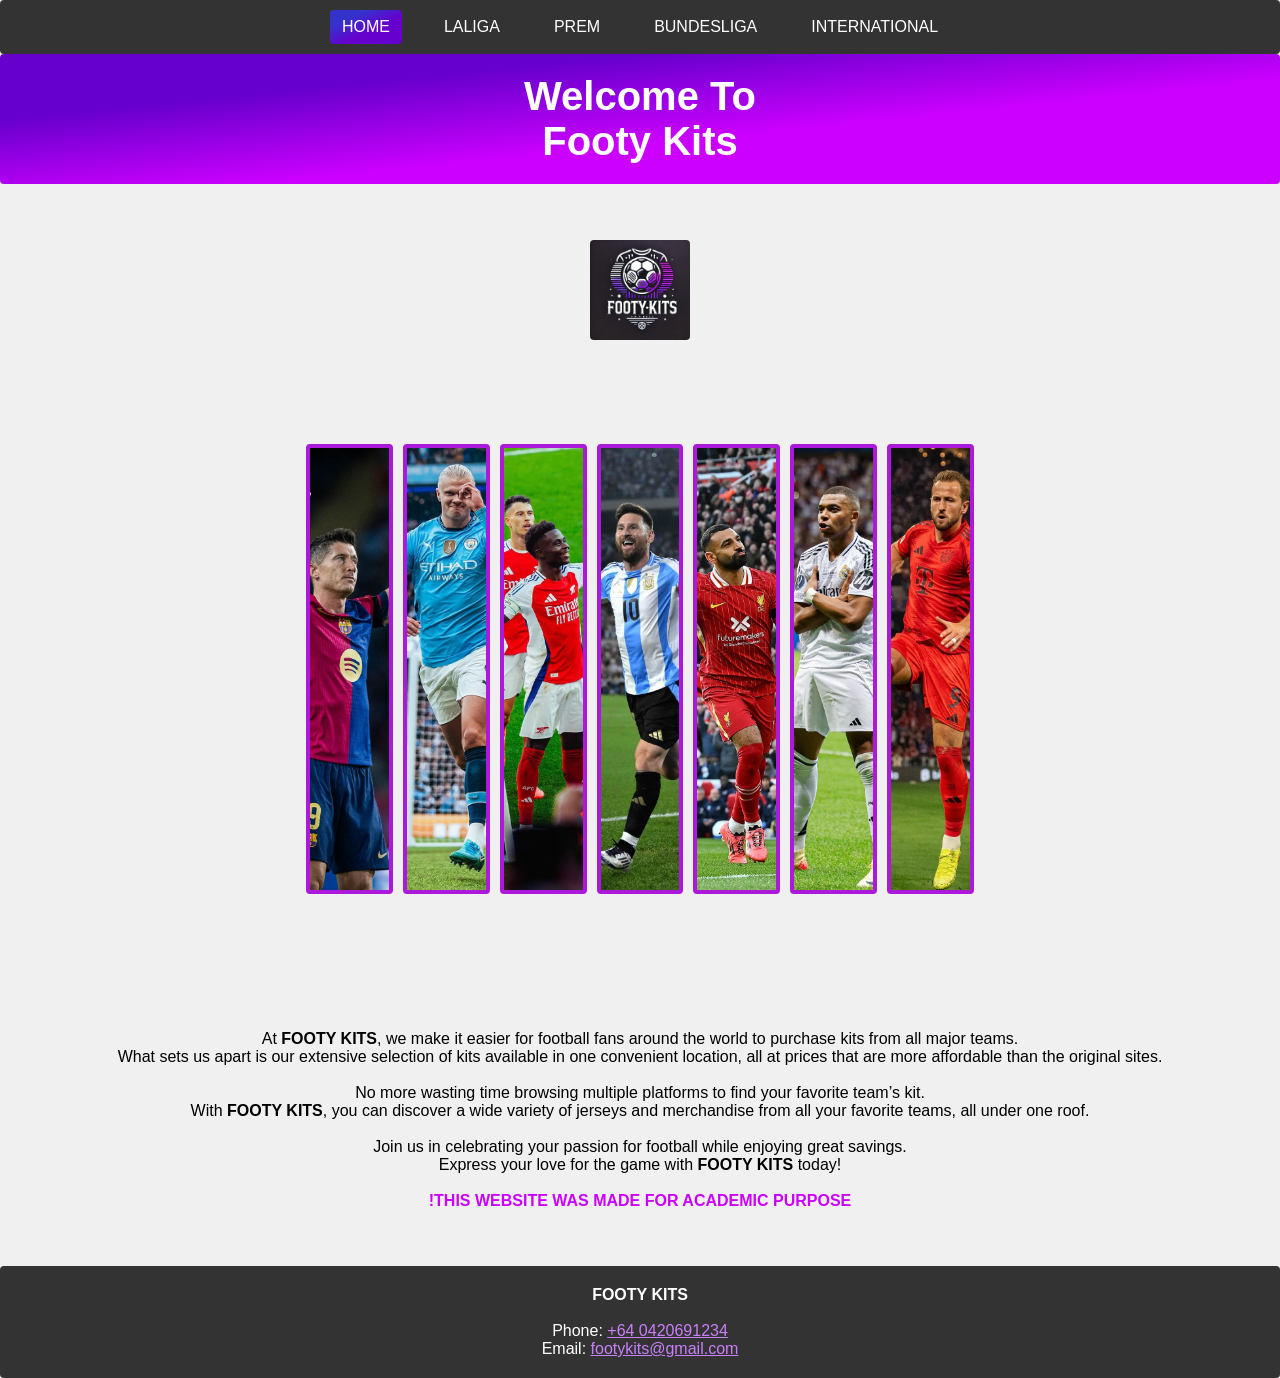
<file: FOTTY KITS/Index.html>
<!DOCTYPE html>
<html lang="en">
<head>
    <meta charset="UTF-8">
    <meta name="viewport" content="width=device-width, initial-scale=1.0">
    <title>Home Page</title>
    <link rel="stylesheet" href="styles.css">
    


</head>
<body>

    <nav>
       
        <!-- Horizontal navbar -->
        <div class="horizontal-nav">
            <ul>
                <li><a class="active" href="index.html">HOME</a></li>
                <li><a href="LaLiga.html">LALIGA</a></li>
                <li><a href="Prem.html">PREM</a></li>
                <li><a href="Bundesliga.html">BUNDESLIGA</a></li>
                <li><a href="International.html">INTERNATIONAL</a></li>
            </ul>
            
        </div>

        <!-- hamburger icon -->
        <div class="sandwich-icon-area" onclick="openNav()">
            &#9776;
        </div>
    </nav>

    <!--dropdown menu-->
    <div id="myNav" class="overlay">
        <span class="close-icon" onclick="closeNav()">&times;</span>
        <div class="overlay-content">
            <a href="index.html">HOME</a>
            <a href="LaLiga.html">LALIGA</a>
            <a href="Prem.html">PREM</a>
            <a href="Bundesliga.html">BUNDESLIGA</a>
            <a href="International.html">INTERNATIONAL</a>
        </div>
    </div>

    <script>
        // open the overlay menu
        function openNav() {
            document.getElementById("myNav").style.width = "80%";
        }

        // close the overlay menu
        function closeNav() {
            document.getElementById("myNav").style.width = "0%";
        }
    </script>

    <!-- Header area -->
    <header>
        <h1>Welcome To<br> Footy Kits</h1>
    </header>
    <br>
    <br>

    <!--logo-->
    <main id="mainArea">
        <div class="logo">
            <a href="index.html">
                <img src="Images/footykits logo.webp" alt="FOOTY KITS Logo" style="max-width: 100px; height: auto;">
            </a>
            
        </div>
        
        <div class="container">
            <img src="Images/5.jpg">
            <img src="Images/9.jpg">
            <img src="Images/2.jpg">
            <img src="Images/4.jpg">
            <img src="Images/3.jpg">
            <img src="Images/7.jpg">
            <img src="Images/6.jpg">
            


        </div>



        <div id="slideshow">
            <h4 id="slide-title">Argentina</h4>
            <img id="slide-image" src="MEDIA/ARG1.jpg" alt="KITS">
        </div>

        <script>
            
            let topMovies = [
                {id: 0, title: "Argentina", year: 2024, img_url: "Images/4.jpg"}, 
                {id: 1, title: "FC Barcelona", year: 2024, img_url: "Images/5.jpg"}, 
                {id: 2, title: "Arsenal F.C.", year: 2024, img_url: "Images/2.jpg"}, 
                {id: 3, title: "Liverpool F.C.", year: 2024, img_url: "Images/3.jpg"}
                
            ];

            //  slideshow  
            let slideshowIndex = 0;
            function autoSlideshow() {
                slideshowIndex = (slideshowIndex + 1) % topMovies.length;
                document.getElementById('slide-title').innerHTML = topMovies[slideshowIndex].title;
                document.getElementById('slide-image').src = topMovies[slideshowIndex].img_url;
                setTimeout(autoSlideshow, 2000);
            }
            autoSlideshow();
        </script>
        <br>
        
        <br>
        <p>At <strong>FOOTY KITS</strong>, we make it easier for football fans around the world to purchase kits from all major teams. <br> What sets us apart is our extensive selection of kits available in one convenient location, all at prices that are more affordable than the original sites.</p>
        <br>
        <p>No more wasting time browsing multiple platforms to find your favorite team’s kit. <br>With <strong>FOOTY KITS</strong>, you can discover a wide variety of jerseys and merchandise from all your favorite teams, all under one roof.</p>
        <br>
        <p>Join us in celebrating your passion for football while enjoying great savings.<br>Express your love for the game with <strong>FOOTY KITS</strong> today!</p>
        <br>
        <p style="color: #cc00ff;"><strong>!THIS WEBSITE WAS MADE FOR ACADEMIC PURPOSE</strong></p>

    </main>
    <br>
    <br>

    <!-- Footer area -->
    <footer>
        <p><strong>FOOTY KITS</strong></p>
    <br>
        <p>Phone: <a href="tel:+64 2209304">+64 0420691234</a></p> 
        <p>Email: <a href="mailto:footykits@gmail.com">footykits@gmail.com</a></p> 
        
    </footer>

</body>
</html>

<script>
    
    function openNav() {
        document.getElementById("myNav").style.width = "80%"; 
    }

    // close the overlay menu
    function closeNav() {
        document.getElementById("myNav").style.width = "0%";
    }
</script>
</file>
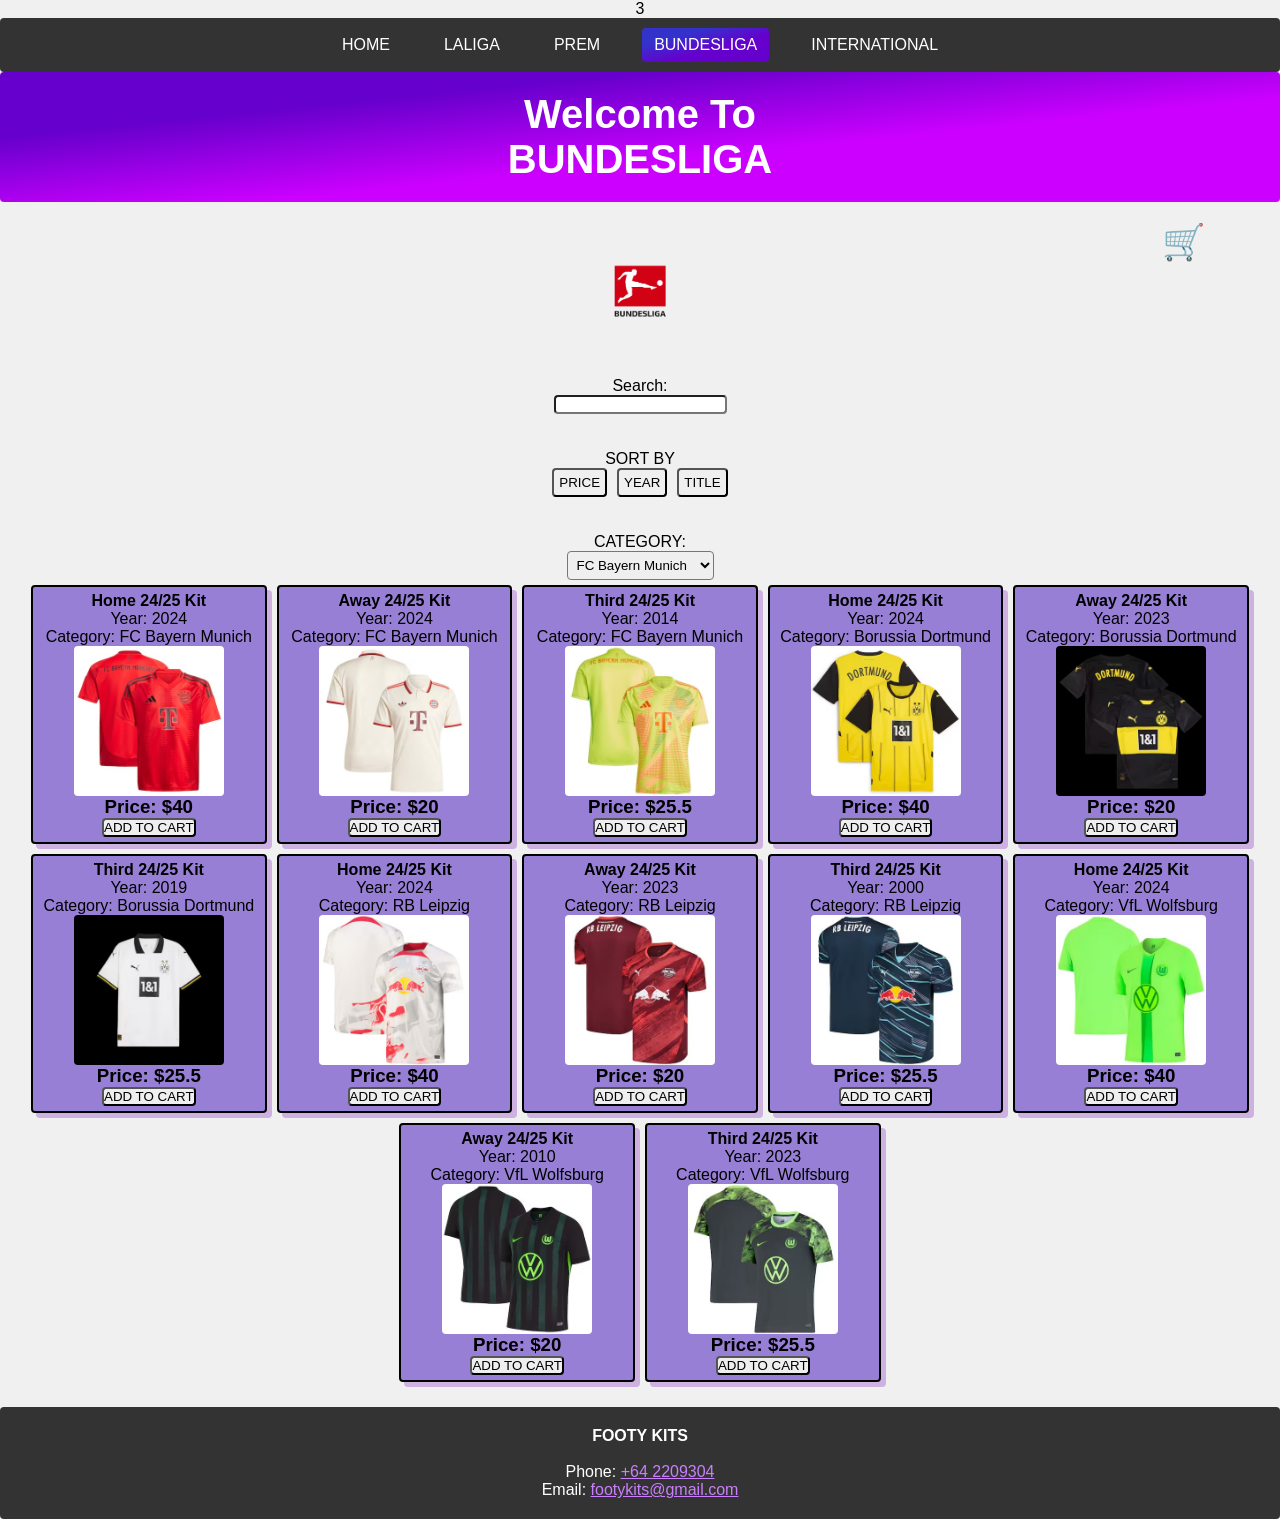
<file: FOTTY KITS/Bundesliga.html>
<!DOCTYPE html>
<html lang="en">
<head>
    <meta charset="UTF-8">
    <meta name="viewport" content="width=device-width, initial-scale=1.0">
    <title>BUNDESLIGA</title>
    <link rel="stylesheet" href="styles.css">
</head>
<body>

  3 
    <nav>
        <!-- Horizontal navbar -->
        <div class="horizontal-nav">
            <ul>
                <li><a href="index.html">HOME</a></li>
                <li><a href="LaLiga.html">LALIGA</a></li>
                <li><a href="Prem.html">PREM</a></li>
                <li><a class="active" href="Bundesliga.html">BUNDESLIGA</a></li>
                <li><a href="International.html">INTERNATIONAL</a></li>
            </ul>
        </div>

        <!-- Hamburger icon -->
        <div class="sandwich-icon-area" onclick="openNav()">&#9776;</div>
    </nav>

     
    <div id="myNav" class="overlay">
        <span class="close-icon" onclick="closeNav()">&times;</span>
        <div class="overlay-content">
            <a href="index.html">HOME</a>
            <a href="LaLiga.html">LALIGA</a>
            <a href="Prem.html">PREM</a>
            <a href="Bundesliga.html">BUNDESLIGA</a>
            <a href="International.html">INTERNATIONAL</a>
        </div>
    </div>

    <script>
         
        function openNav() {
            document.getElementById("myNav").style.width = "80%";
        }

        
        function closeNav() {
            document.getElementById("myNav").style.width = "0%";
        }
    </script>

    <!-- Header area -->
    <header>
        <h1>Welcome To<br>BUNDESLIGA</h1>
    </header>

    <!-- Main area -->
    <main id="mainArea">
        
        <h2><span onclick="toggleCart()" style='font-size: 35px;margin-left: 85vw;'>&#128722;</span></h2>        
        <div id="shopping-cart">
            <p style="font-weight: bold;">TOTAL: $<span id="totalPrice">0.0</span></p>
            <table id="itemTable">                
                <tr>
                    <th style="width:50%">Item</th>
                    <th style="width:10%">Quantity</th>
                    <th style="width:20%">Price</th>
                    <th style="width:30%">Action</th>
                  </tr>
            </table>
        </div>

        <div class="logo">
            <a href="Bundesliga.html">
                <img src="Images/German-Bundesliga-logo.png" alt="PREMIER LEAGUE Logo" style="max-width: 100px; height: auto;">
            </a>
        </div>
        <br><br>

       
        <br>
        <label>Search:</label>
        <input type="text" id="searchInput" onchange="displayFilteredItems()">   
        <br><br>

        <label>SORT BY</label>
        <div style="display: flex; gap: 10px; align-items: center;">
            <button style="padding: 5px;" onclick="sortByPrice()">PRICE</button>
            <button style="padding: 5px;" onclick="sortByYear()">YEAR</button>
            <button style="padding: 5px;" onclick="sortByTitle()">TITLE</button>
        </div>
        <br><br>
        
        <label>CATEGORY: </label> 
        <select style="padding: 5px;" id="categoryID" onchange="sortByCategory()"></select>
      
        <div id="itemList"></div>

        <script src="Bundesliga.js"></script>    
        <script>
            // Function to display all items
            function displayAllItems(itemList) {
                let allItems = "";
                for (let i = 0; i < itemList.length; i++) {
                    let item = '<div class="item-card">'                                
                                +    '<h4 style="white-space: nowrap; overflow: hidden; text-overflow: clip;" >' + itemList[i].title + '</h4>'
                                +    '<p>Year: ' + itemList[i].year + '</p>'
                                +    '<p>Category: ' + categories.find(category => category.id == itemList[i].category).category + '</p>'
                                +    '<img src=' + itemList[i].image_url + ' height="150" onclick="showItem(' + itemList[i].id.toString() + ')">'
                                +    '<h3 style=>Price: $' + itemList[i].price + '</h3>'
                                +    '<button onclick="addToCart(' + itemList[i].id + ')"> ADD TO CART </button>'
                                + '</div>' ;
                    allItems += item;
                }
                return allItems;
            }

            // display items on page load
            document.getElementById("itemList").innerHTML = displayAllItems(items);

            // show specific item
            function showItem(i) {
                localStorage.setItem('danielItemID', i);
                window.open("LaLigaItempage.html");
            }

            // filter items by search keyword
            function displayFilteredItems() {
                let keyword = document.getElementById("searchInput").value.toLowerCase();
                let filteredItems = items.filter(item => item.title.toLowerCase().includes(keyword));
                document.getElementById("itemList").innerHTML = displayAllItems(filteredItems);
            }

            // sorting functions
            function sortByPrice() {
                let sortedItems = items.sort((item1, item2) => (item1.price < item2.price) ? 1 : -1);
                document.getElementById("itemList").innerHTML = displayAllItems(sortedItems);
            }

            function sortByYear() {
                let sortedItems = items.sort((item1, item2) => (item1.year < item2.year) ? 1 : -1);
                document.getElementById("itemList").innerHTML = displayAllItems(sortedItems);
            }

            function sortByTitle() {
                let sortedItems = items.sort((item1, item2) => (item1.title > item2.title) ? 1 : -1);
                document.getElementById("itemList").innerHTML = displayAllItems(sortedItems);
            }

            // load categories into dropdown
            function loadCategories(categoryArray, selectMenu) {
                selectMenu.innerHTML = "";
                for (let i = 0; i < categoryArray.length; i++) {
                    let newOption = document.createElement("option");
                    newOption.text = categoryArray[i].category;
                    newOption.value = categoryArray[i].id.toString();
                    selectMenu.appendChild(newOption);
                }
                document.getElementById("categoryID").selectedIndex = "0";
            }
            loadCategories(categories, document.getElementById("categoryID"));

            // filter items by category
            function sortByCategory() {
                let selectedCategoryID = document.getElementById("categoryID").value;
                let filteredItems = items.filter(item => item.category == selectedCategoryID);
                document.getElementById("itemList").innerHTML = displayAllItems(filteredItems);
            }
        </script>

        <script>
           
            let cartStatus = 'close';
            function toggleCart() {
                if (cartStatus == 'close') {
                    
                    document.getElementById("shopping-cart").style.display = 'block';
                    cartStatus = 'open';
                } else {
                    
                    document.getElementById("shopping-cart").style.display = 'none';
                    cartStatus = 'close';                   
                }
            }

          
            //DISPLAY ALL ITEMS IN THE CART            
            let itemInCart = [];
            let totalPrice = 0.0;
            
            function displayCart() {
                 
                //update the item table              
                let itemTable = document.getElementById("itemTable");
                //delete all rows except the th
                for(var i = 1; i<itemTable.rows.length;){
                    itemTable.deleteRow(i);
                }
                //update the item table
                let totalPrice = 0;
                for (let index = 0; index < itemInCart.length; index++) {
                    
                    let row = itemTable.insertRow(-1);               
                    
                    row.insertCell(0).innerText = items.find(item => item.id == itemInCart[index].id).title;
                    row.insertCell(1).innerHTML = itemInCart[index].quantity;
                    row.insertCell(2).innerHTML = itemInCart[index].quantity * items.find(item => item.id == itemInCart[index].id).price;
                    row.insertCell(3).innerHTML = '<button onclick="removeItem(' + itemInCart[index].id + ')">REMOVE</button>'; 

                    //update totalPrice 
                    totalPrice += itemInCart[index].quantity * items.find(item => item.id == itemInCart[index].id).price;
                }
                  
                //update totalPrice
                document.getElementById("totalPrice").innerHTML = totalPrice;
            }

            
            //ADD ITEM TO CART
            function addToCart(id) {              
                //update the itemInCart
                //check if id is existing in the 'itemInCart'. If yes, just increase the quantity; otherwise add a new row at the end.
                let alreadyExist = false;
                for (let index = 0; index < itemInCart.length; index++) {
                    if (itemInCart[index].id == id) {
                        itemInCart[index].quantity = itemInCart[index].quantity + 1;
                        alreadyExist = true;
                    }
                }
                if (!alreadyExist) {
                    itemInCart.push({id: id, quantity: 1});
                }
                //display updated itemInCart
                displayCart()             
            }

            
            //removeItem function 
            function removeItem(itemID) {                 
                //remove item from the itemInCart
                itemInCart = itemInCart.reduce((updatedItems, item) => {
                    if (item.id !== itemID) {
                        updatedItems.push(item);
                    }
                    return updatedItems;
                }, []);
                //display updated itemInCart
                displayCart()  
            }
        </script>
    </main>

    <!-- Footer area -->
    <footer>
        <p><strong>FOOTY KITS</strong></p>
    <br>
        <p>Phone: <a href="tel:+64 2209304">+64 2209304</a></p>
        <p>Email: <a href="mailto:footykits@gmail.com">footykits@gmail.com</a></p>

    </footer>

</body>
</html>
</file>
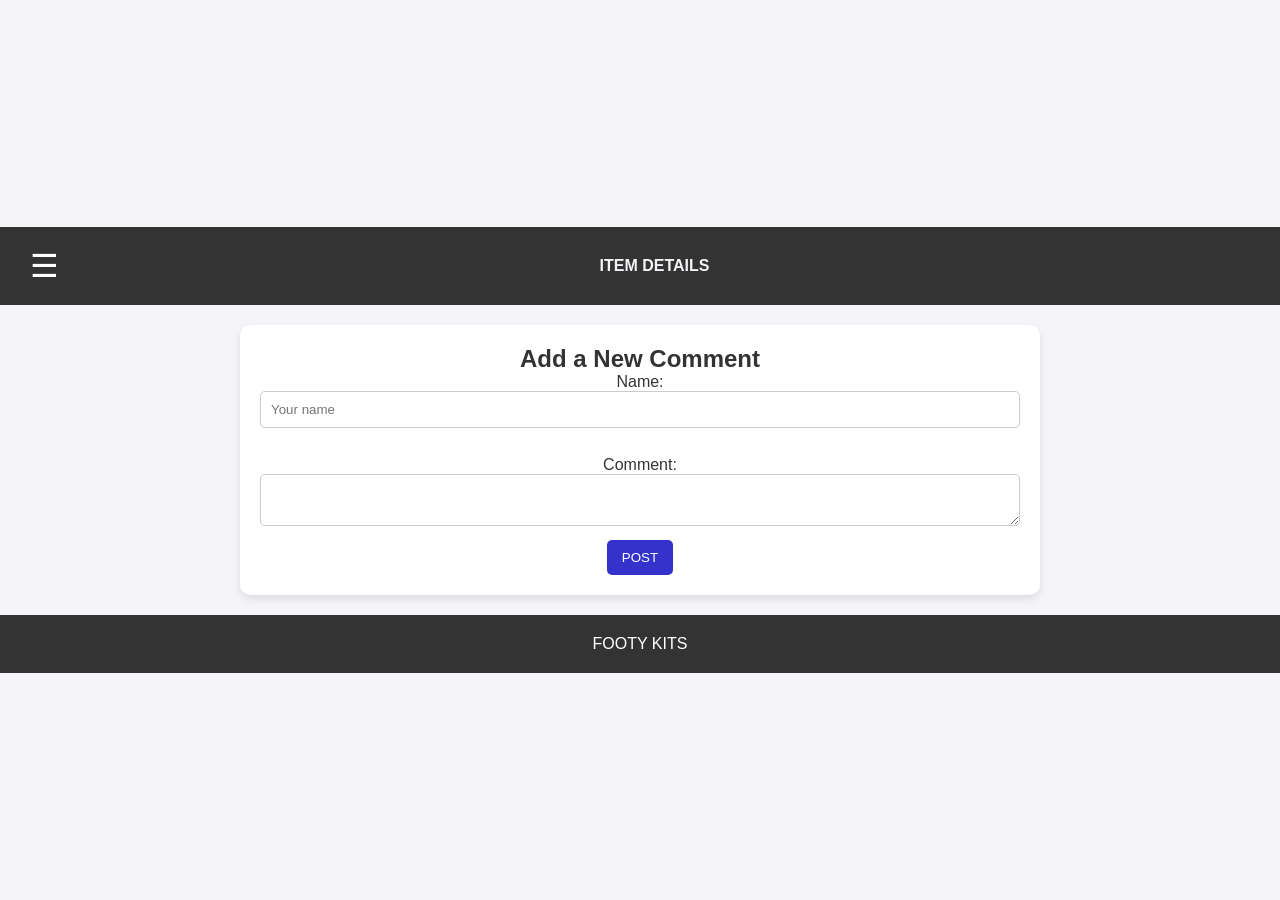
<file: FOTTY KITS/BundesligaItempage.html>
<!DOCTYPE html>
<html lang="en">
<head>
    <meta charset="UTF-8">
    <meta name="viewport" content="width=device-width, initial-scale=1.0">
    <link rel="stylesheet" type="text/css" href="itempage.css">
    <title>Item Page</title>
</head>

<body>
    <!--Navigation bar--> 
    <nav>
        <div class="sandwich-icon-area" onclick="openNav()">
            &#9776;
        </div>
    
        <h7><strong>ITEM DETAILS</strong> </h7>
    </nav>

    <!--Curtain dropdown menu-->
    <div id="myNav" class="overlay">
        <span class="close-icon" onclick="closeNav()">&times;</span>
         <div class="overlay-content">
            <a href="index.html">HOME</a>
            <a href="LaLiga.html">LALIGA</a>
            <a href="Prem.html">PREM</a>
            <a href="Bundesliga.html">BUNDESLIGA</a>
            <a href="International.html">INTERNATIONAL</a>
        </div>
    </div>
    
    <!-- JavaScript -->
    <script>
        // Open the overlay menu with 80% width
        function openNav() {
            document.getElementById("myNav").style.width = "80%"; // Set the width to 80%
        }
    
        // Close the overlay menu
        function closeNav() {
            document.getElementById("myNav").style.width = "0%";
        }
    </script>
    <main>
        <!-- Item Detail Section -->
        <section class="item-detail-section">
            
            <div id="itemDetail" class="one-item-card"></div>
        </section>
    
        <script src="Bundesliga.js"></script>
        
        <script>
            //Display the details of selected item
            let itemID = localStorage.getItem('danielItemID');

            function getAllComments(allComments){
                let getComments = '';
                for(let i = 0; i < allComments.length; i++){
                    getComments += '<p>' + allComments[i].user + ': ' +  allComments[i].comment + '</p>';
                }
                return '<div id="commentID" class="comments-section">' + getComments + '</div>';
            }

            document.getElementById("itemDetail").innerHTML = 
                '<div class="item-card">' +
                    '<h4>' + items.find(item => item.id == itemID).title + '</h4>' +
                    '<p>Year: ' + items.find(item => item.id == itemID).year + '</p>' +
                    '<img src=' +  items.find(item => item.id == itemID).image_url + ' alt="Item Image" class="item-image">' +
                    '<h3 class="item-price">Price: $' + items.find(item => item.id == itemID).price + '</h3>' +
                    '<p class="item-description">Description: ' + items.find(item => item.id == itemID).description + '</p>' +
                    '<div class="item-rating">' +
                        '<h4>RATING:</h4>' +
                        '<button id="likeBtn" class="rating-btn">&#128077;</button>' +
                        '<p id="likeNumber">' + votes.find(item => item.id == itemID).like + '</p>' +
                        '<button id="dislikeBtn" class="rating-btn">&#128078;</button>' +
                        '<p id="dislikeNumber">' + votes.find(item => item.id == itemID).dislike + '</p>' +
                    '</div>' +
                    '<h4>COMMENTS:</h4>' + getAllComments(comments.find(item => item.id == itemID).comments) +
                '</div>';
        </script>

        <!-- Add New Comment Section -->
        <section class="comment-section">
            <h2>Add a New Comment</h2>     
            <label>Name:</label>
            <input type="text" id="comment_name" placeholder="Your name" class="comment-input">
            <br>
            <br>
            <label>Comment:</label><br>
            <textarea id="comment_text" class="comment-textarea"></textarea>
            <br>
            <button onclick="addComment()" class="post-comment-btn">POST</button>                      
        </section>
        
        <script>
            // Add a new comment
            function addComment() { 
                let enteredCommentName = document.getElementById("comment_name").value;
                let enteredCommentText = document.getElementById("comment_text").value;

                if (enteredCommentName.trim() === "" || enteredCommentText.trim() === "") {
                    alert("Please enter both your name and comment!");
                } else {
                    let newComment = document.createElement("p");
                    newComment.textContent = enteredCommentName + ': ' +  enteredCommentText;
                    document.getElementById("commentID").appendChild(newComment);
                    alert("Thank you for your comment!");
                    document.getElementById("comment_name").value = "";
                    document.getElementById("comment_text").value = "";
                }
            }

            // Voting Logic
            let currentVotes = { like: votes.find(item => item.id == itemID).like, dislike: votes.find(item => item.id == itemID).dislike };
            let voteStatus = { like: false, dislike: false };

            document.getElementById("likeBtn").addEventListener("click", function() {
                if (!voteStatus.like) {
                    document.getElementById("likeNumber").innerHTML = currentVotes.like + 1;
                    document.getElementById("likeBtn").style.backgroundColor = "green";
                    voteStatus.like = true;

                    if (voteStatus.dislike) {
                        document.getElementById("dislikeNumber").innerHTML = currentVotes.dislike;
                        voteStatus.dislike = false;
                        document.getElementById("dislikeBtn").style.backgroundColor = "white";
                    }
                } else {
                    document.getElementById("likeNumber").innerHTML = currentVotes.like;
                    document.getElementById("likeBtn").style.backgroundColor = "white";
                    voteStatus.like = false;
                }
            });

            document.getElementById("dislikeBtn").addEventListener("click", function() {
                if (!voteStatus.dislike) {
                    document.getElementById("dislikeNumber").innerHTML = currentVotes.dislike + 1;
                    document.getElementById("dislikeBtn").style.backgroundColor = "red";
                    voteStatus.dislike = true;

                    if (voteStatus.like) {
                        document.getElementById("likeNumber").innerHTML = currentVotes.like;
                        voteStatus.like = false;
                        document.getElementById("likeBtn").style.backgroundColor = "white";
                    }
                } else {
                    document.getElementById("dislikeNumber").innerHTML = currentVotes.dislike;
                    document.getElementById("dislikeBtn").style.backgroundColor = "white";
                    voteStatus.dislike = false;
                }
            });
        </script>
    </main>
    
    <script>
        // Open the overlay menu with 80% width
        function openNav() {
            document.getElementById("myNav").style.width = "80%"; // Set the width to 80%
        }
    
        // Close the overlay menu
        function closeNav() {
            document.getElementById("myNav").style.width = "0%";
        }
    </script>
    

    <!--Footer-->
    <footer> 
        <p>FOOTY KITS </p> 
    </footer>
</body>
</html>
</file>
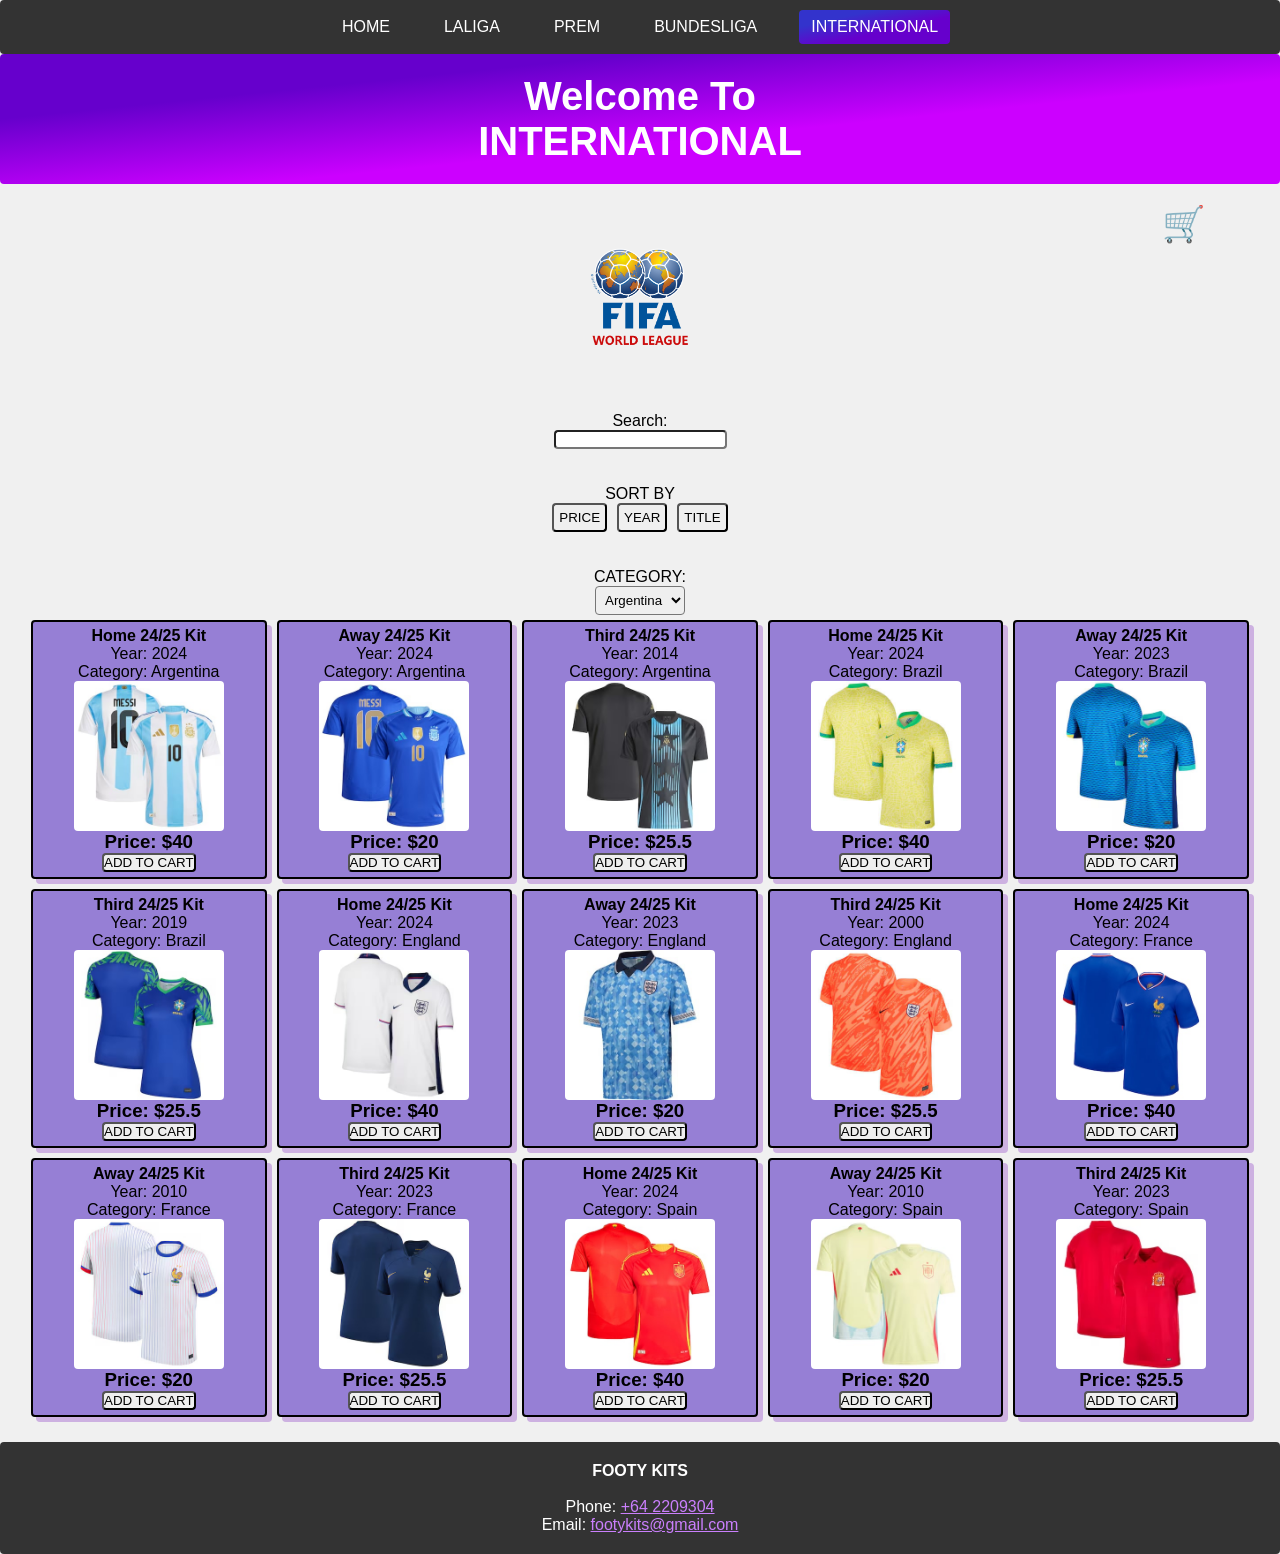
<file: FOTTY KITS/International.html>
<!DOCTYPE html>
<html lang="en">
<head>
    <meta charset="UTF-8">
    <meta name="viewport" content="width=device-width, initial-scale=1.0">
    <title>INTERNATIONAL</title>
    <link rel="stylesheet" href="styles.css">
</head>
<body>

   
    <nav>
        <!-- horizontal navbar -->
        <div class="horizontal-nav">
            <ul>
                <li><a href="index.html">HOME</a></li>
                <li><a href="LaLiga.html">LALIGA</a></li>
                <li><a href="Prem.html">PREM</a></li>
                <li><a href="Bundesliga.html">BUNDESLIGA</a></li>
                <li><a class="active" href="International.html">INTERNATIONAL</a></li>
            </ul>
        </div>

        <!-- hamburger icon -->
        <div class="sandwich-icon-area" onclick="openNav()">&#9776;</div>
    </nav>

    <!-- the overlay dropdown menu for mobile view -->
    <div id="myNav" class="overlay">
        <span class="close-icon" onclick="closeNav()">&times;</span>
        <div class="overlay-content">
            <a href="index.html">HOME</a>
            <a href="LaLiga.html">LALIGA</a>
            <a href="Prem.html">PREM</a>
            <a href="Bundesliga.html">BUNDESLIGA</a>
            <a href="International.html">INTERNATIONAL</a>
        </div>
    </div>

    <script>
        //open the overlay menu
        function openNav() {
            document.getElementById("myNav").style.width = "80%";
        }

        // close the overlay menu
        function closeNav() {
            document.getElementById("myNav").style.width = "0%";
        }
    </script>

    <!-- header area -->
    <header>
        <h1>Welcome To<br>INTERNATIONAL</h1>
    </header>

    <!-- main area -->
    <main id="mainArea">
        <h2><span onclick="toggleCart()" style='font-size: 35px;margin-left: 85vw;'>&#128722;</span></h2>        
        <div id="shopping-cart">
            <p style="font-weight: bold;">TOTAL: $<span id="totalPrice">0.0</span></p>
            <table id="itemTable">                
                <tr>
                    <th style="width:50%">Item</th>
                    <th style="width:10%">Quantity</th>
                    <th style="width:20%">Price</th>
                    <th style="width:30%">Action</th>
                  </tr>
            </table>
        </div>
        
        <div class="logo">
            <a href="International.html">
                <img src="Images/internationl logo.png" alt=" INTERNATIONAL LOGO" style="max-width: 100px; height: auto;">
            </a>
        </div>
        <br><br>

        
        <br>
        <label>Search:</label>
        <input type="text" id="searchInput" onchange="displayFilteredItems()">   
        <br><br>

        <label>SORT BY</label>
        <div style="display: flex; gap: 10px; align-items: center;">
            <button style="padding: 5px;" onclick="sortByPrice()">PRICE</button>
            <button style="padding: 5px;" onclick="sortByYear()">YEAR</button>
            <button style="padding: 5px;" onclick="sortByTitle()">TITLE</button>
        </div>
        
        <br><br>
        <label>CATEGORY: </label> 
        <select style="padding: 5px;" id="categoryID" onchange="sortByCategory()"></select>
      
        <div id="itemList"></div>

        <script src="International.js"></script>    
        <script>
            // function to display all items
            function displayAllItems(itemList) {
                let allItems = "";
                for (let i = 0; i < itemList.length; i++) {
                    let item = '<div class="item-card">'                                
                                +    '<h4 style="white-space: nowrap; overflow: hidden; text-overflow: clip;" >' + itemList[i].title + '</h4>'
                                +    '<p>Year: ' + itemList[i].year + '</p>'
                                +    '<p>Category: ' + categories.find(category => category.id == itemList[i].category).category + '</p>'
                                +    '<img src=' + itemList[i].image_url + ' height="150" onclick="showItem(' + itemList[i].id.toString() + ')">'
                                +    '<h3 style=>Price: $' + itemList[i].price + '</h3>'
                                +    '<button onclick="addToCart(' + itemList[i].id + ')"> ADD TO CART </button>'
                                + '</div>' ;
                    allItems += item;
                }
                return allItems;
            }

             
            document.getElementById("itemList").innerHTML = displayAllItems(items);

             
            function showItem(i) {
                localStorage.setItem('danielItemID', i);
                window.open("LaLigaItempage.html");
            }

             
            function displayFilteredItems() {
                let keyword = document.getElementById("searchInput").value.toLowerCase();
                let filteredItems = items.filter(item => item.title.toLowerCase().includes(keyword));
                document.getElementById("itemList").innerHTML = displayAllItems(filteredItems);
            }

            
            function sortByPrice() {
                let sortedItems = items.sort((item1, item2) => (item1.price < item2.price) ? 1 : -1);
                document.getElementById("itemList").innerHTML = displayAllItems(sortedItems);
            }

            function sortByYear() {
                let sortedItems = items.sort((item1, item2) => (item1.year < item2.year) ? 1 : -1);
                document.getElementById("itemList").innerHTML = displayAllItems(sortedItems);
            }

            function sortByTitle() {
                let sortedItems = items.sort((item1, item2) => (item1.title > item2.title) ? 1 : -1);
                document.getElementById("itemList").innerHTML = displayAllItems(sortedItems);
            }

             
            function loadCategories(categoryArray, selectMenu) {
                selectMenu.innerHTML = "";
                for (let i = 0; i < categoryArray.length; i++) {
                    let newOption = document.createElement("option");
                    newOption.text = categoryArray[i].category;
                    newOption.value = categoryArray[i].id.toString();
                    selectMenu.appendChild(newOption);
                }
                document.getElementById("categoryID").selectedIndex = "0";
            }
            loadCategories(categories, document.getElementById("categoryID"));

             
            function sortByCategory() {
                let selectedCategoryID = document.getElementById("categoryID").value;
                let filteredItems = items.filter(item => item.category == selectedCategoryID);
                document.getElementById("itemList").innerHTML = displayAllItems(filteredItems);
            }
        </script>

        <script>
            
            let cartStatus = 'close';
            function toggleCart() {
                if (cartStatus == 'close') {
                    
                    document.getElementById("shopping-cart").style.display = 'block';
                    cartStatus = 'open';
                } else {
                     
                    document.getElementById("shopping-cart").style.display = 'none';
                    cartStatus = 'close';                   
                }
            }

             
            let itemInCart = [];
            let totalPrice = 0.0;
            
            function displayCart() {
                             
                let itemTable = document.getElementById("itemTable");
                
                for(var i = 1; i<itemTable.rows.length;){
                    itemTable.deleteRow(i);
                }
                //update the item table
                let totalPrice = 0;
                for (let index = 0; index < itemInCart.length; index++) {
                    
                    let row = itemTable.insertRow(-1);                
                    
                    row.insertCell(0).innerText = items.find(item => item.id == itemInCart[index].id).title;
                    row.insertCell(1).innerHTML = itemInCart[index].quantity;
                    row.insertCell(2).innerHTML = itemInCart[index].quantity * items.find(item => item.id == itemInCart[index].id).price;
                    row.insertCell(3).innerHTML = '<button onclick="removeItem(' + itemInCart[index].id + ')">REMOVE</button>'; 

                    
                    totalPrice += itemInCart[index].quantity * items.find(item => item.id == itemInCart[index].id).price;
                }
                
                document.getElementById("totalPrice").innerHTML = totalPrice;
            }

           
            function addToCart(id) {              
                
                let alreadyExist = false;
                for (let index = 0; index < itemInCart.length; index++) {
                    if (itemInCart[index].id == id) {
                        itemInCart[index].quantity = itemInCart[index].quantity + 1;
                        alreadyExist = true;
                    }
                }
                if (!alreadyExist) {
                    itemInCart.push({id: id, quantity: 1});
                }
                 
                displayCart()             
            }

             
            function removeItem(itemID) {                 
                
                itemInCart = itemInCart.reduce((updatedItems, item) => {
                    if (item.id !== itemID) {
                        updatedItems.push(item);
                    }
                    return updatedItems;
                }, []);
                 
                displayCart()  
            }
        </script>

    </main>

    <!-- footer area -->
    <footer>
        <p><strong>FOOTY KITS</strong></p>
    <br>
        <p>Phone: <a href="tel:+64 2209304">+64 2209304</a></p>
        <p>Email: <a href="mailto:footykits@gmail.com">footykits@gmail.com</a></p>

    </footer>
</body>
</html>
</file>
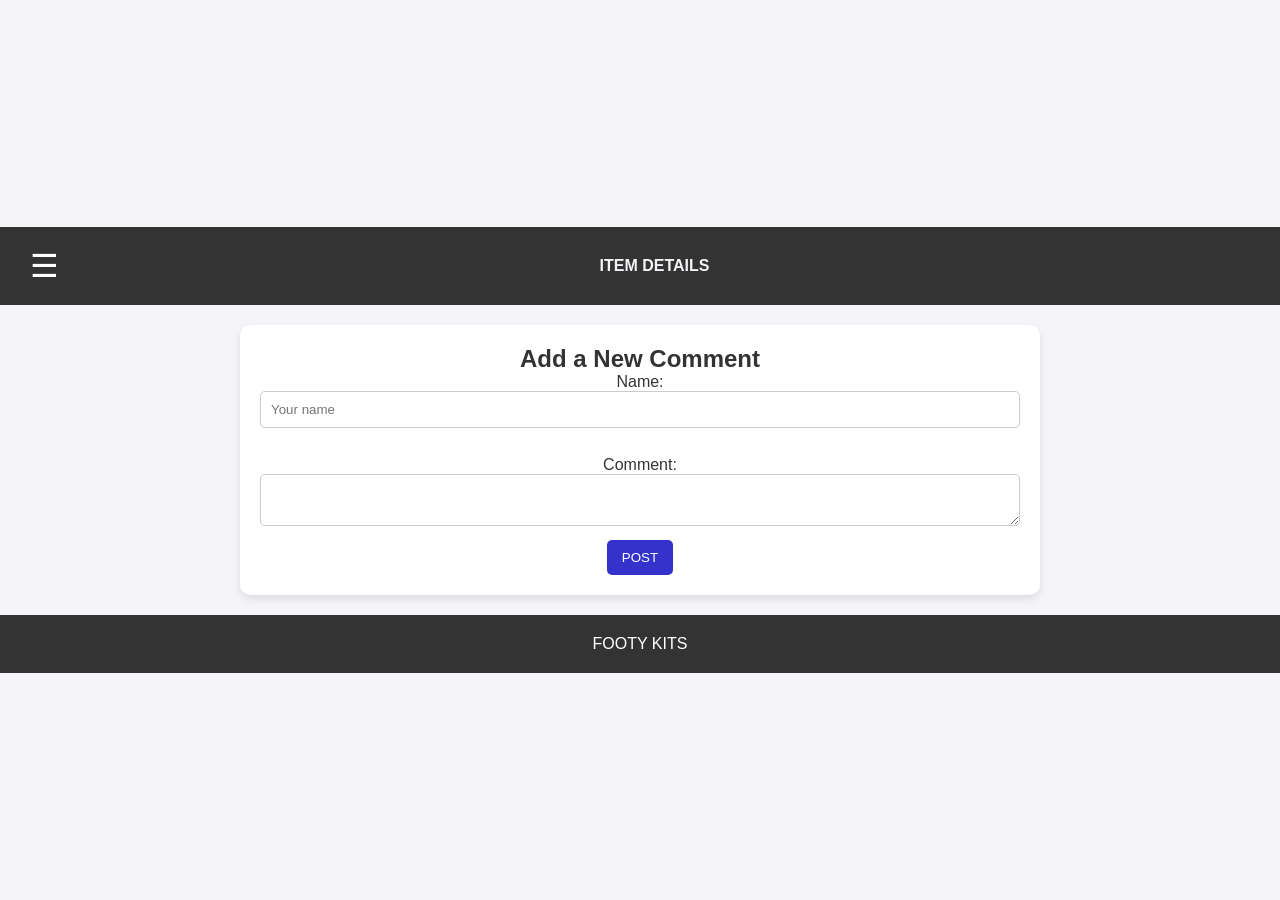
<file: FOTTY KITS/InternationalItempage.html>
<!DOCTYPE html>
<html lang="en">
<head>
    <meta charset="UTF-8">
    <meta name="viewport" content="width=device-width, initial-scale=1.0">
    <link rel="stylesheet" type="text/css" href="itempage.css">
    <title>Item Page</title>
</head>

<body>
    <!--Navigation bar--> 
    <nav>
        <div class="sandwich-icon-area" onclick="openNav()">
            &#9776;
        </div>
    
        <h7><strong>ITEM DETAILS</strong> </h7>
    </nav>

    <!--Curtain dropdown menu-->
    <div id="myNav" class="overlay">
        <span class="close-icon" onclick="closeNav()">&times;</span>
         <div class="overlay-content">
            <a href="index.html">HOME</a>
            <a href="LaLiga.html">LALIGA</a>
            <a href="Prem.html">PREM</a>
            <a href="Bundesliga.html">BUNDESLIGA</a>
            <a href="International.html">INTERNATIONAL</a>
        </div>
    </div>
    
    <!-- JavaScript -->


    
    <script>
        // Open the overlay menu with 80% width
        function openNav() {
            document.getElementById("myNav").style.width = "80%"; // Set the width to 80%
        }
    
        // Close the overlay menu
        function closeNav() {
            document.getElementById("myNav").style.width = "0%";
        }
    </script>

    <main>
        <!-- Item Detail Section -->
        <section class="item-detail-section">
            
            <div id="itemDetail" class="one-item-card"></div>
        </section>
    
        <script src="International.js"></script>
        
        <script>
            //Display the details of selected item
            let itemID = localStorage.getItem('danielItemID');

            function getAllComments(allComments){
                let getComments = '';
                for(let i = 0; i < allComments.length; i++){
                    getComments += '<p>' + allComments[i].user + ': ' +  allComments[i].comment + '</p>';
                }
                return '<div id="commentID" class="comments-section">' + getComments + '</div>';
            }

            document.getElementById("itemDetail").innerHTML = 
                '<div class="item-card">' +
                    '<h4>' + items.find(item => item.id == itemID).title + '</h4>' +
                    '<p>Year: ' + items.find(item => item.id == itemID).year + '</p>' +
                    '<img src=' +  items.find(item => item.id == itemID).image_url + ' alt="Item Image" class="item-image">' +
                    '<h3 class="item-price">Price: $' + items.find(item => item.id == itemID).price + '</h3>' +
                    '<p class="item-description">Description: ' + items.find(item => item.id == itemID).description + '</p>' +
                    '<div class="item-rating">' +
                        '<h4>RATING:</h4>' +
                        '<button id="likeBtn" class="rating-btn">&#128077;</button>' +
                        '<p id="likeNumber">' + votes.find(item => item.id == itemID).like + '</p>' +
                        '<button id="dislikeBtn" class="rating-btn">&#128078;</button>' +
                        '<p id="dislikeNumber">' + votes.find(item => item.id == itemID).dislike + '</p>' +
                    '</div>' +
                    '<h4>COMMENTS:</h4>' + getAllComments(comments.find(item => item.id == itemID).comments) +
                '</div>';
        </script>

        <!-- Add New Comment Section -->
        <section class="comment-section">
            <h2>Add a New Comment</h2>     
            <label>Name:</label>
            <input type="text" id="comment_name" placeholder="Your name" class="comment-input">
            <br>
            <br>
            <label>Comment:</label><br>
            <textarea id="comment_text" class="comment-textarea"></textarea>
            <br>
            <button onclick="addComment()" class="post-comment-btn">POST</button>                      
        </section>
        
        <script>
            // Add a new comment
            function addComment() { 
                let enteredCommentName = document.getElementById("comment_name").value;
                let enteredCommentText = document.getElementById("comment_text").value;

                if (enteredCommentName.trim() === "" || enteredCommentText.trim() === "") {
                    alert("Please enter both your name and comment!");
                } else {
                    let newComment = document.createElement("p");
                    newComment.textContent = enteredCommentName + ': ' +  enteredCommentText;
                    document.getElementById("commentID").appendChild(newComment);
                    alert("Thank you for your comment!");
                    document.getElementById("comment_name").value = "";
                    document.getElementById("comment_text").value = "";
                }
            }

            // Voting Logic
            let currentVotes = { like: votes.find(item => item.id == itemID).like, dislike: votes.find(item => item.id == itemID).dislike };
            let voteStatus = { like: false, dislike: false };

            document.getElementById("likeBtn").addEventListener("click", function() {
                if (!voteStatus.like) {
                    document.getElementById("likeNumber").innerHTML = currentVotes.like + 1;
                    document.getElementById("likeBtn").style.backgroundColor = "green";
                    voteStatus.like = true;

                    if (voteStatus.dislike) {
                        document.getElementById("dislikeNumber").innerHTML = currentVotes.dislike;
                        voteStatus.dislike = false;
                        document.getElementById("dislikeBtn").style.backgroundColor = "white";
                    }
                } else {
                    document.getElementById("likeNumber").innerHTML = currentVotes.like;
                    document.getElementById("likeBtn").style.backgroundColor = "white";
                    voteStatus.like = false;
                }
            });

            document.getElementById("dislikeBtn").addEventListener("click", function() {
                if (!voteStatus.dislike) {
                    document.getElementById("dislikeNumber").innerHTML = currentVotes.dislike + 1;
                    document.getElementById("dislikeBtn").style.backgroundColor = "red";
                    voteStatus.dislike = true;

                    if (voteStatus.like) {
                        document.getElementById("likeNumber").innerHTML = currentVotes.like;
                        voteStatus.like = false;
                        document.getElementById("likeBtn").style.backgroundColor = "white";
                    }
                } else {
                    document.getElementById("dislikeNumber").innerHTML = currentVotes.dislike;
                    document.getElementById("dislikeBtn").style.backgroundColor = "white";
                    voteStatus.dislike = false;
                }
            });
        </script>
    </main>

    <script>
        // Open the overlay menu with 80% width
        function openNav() {
            document.getElementById("myNav").style.width = "80%"; // Set the width to 80%
        }
    
        // Close the overlay menu
        function closeNav() {
            document.getElementById("myNav").style.width = "0%";
        }
    </script>



    <!--Footer-->
    <footer> 
        <p>FOOTY KITS </p> 
    </footer>
</body>
</html>
</file>
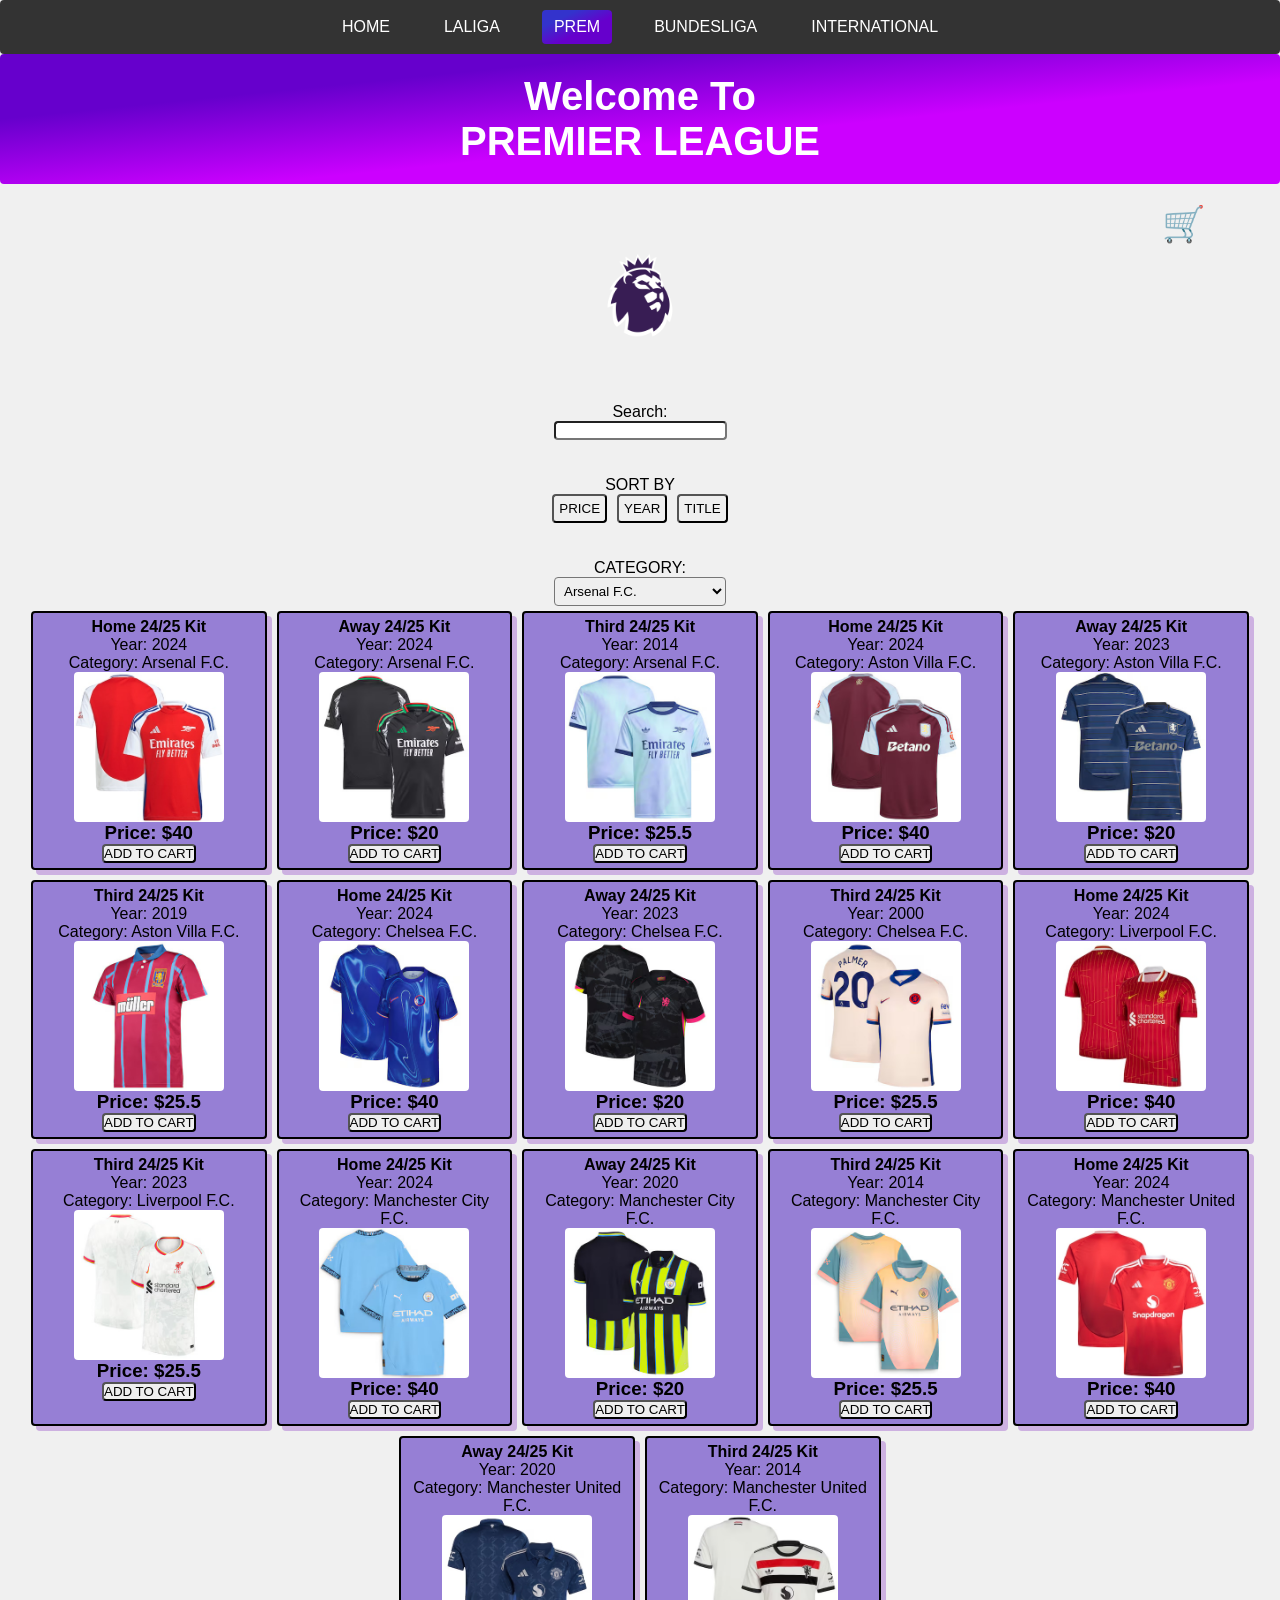
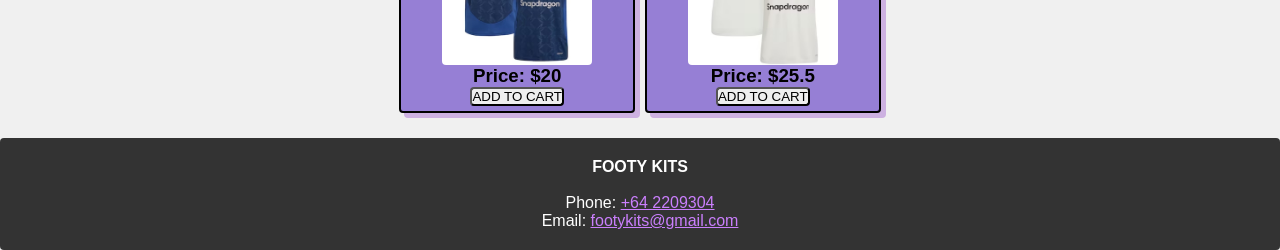
<file: FOTTY KITS/Prem.html>
<!DOCTYPE html>
<html lang="en">
<head>
    <meta charset="UTF-8">
    <meta name="viewport" content="width=device-width, initial-scale=1.0">
    <title>PREMIER LEAGUE</title>
    <link rel="stylesheet" href="styles.css">
</head>
<body>

     
    <nav>
         
        <div class="horizontal-nav">
           <div class="horizontal-nav">
            <ul>
                <li><a href="index.html">HOME</a></li>
                <li><a href="LaLiga.html">LALIGA</a></li>
                <li><a class="active" href="Prem.html">PREM</a></li>
                <li><a href="Bundesliga.html">BUNDESLIGA</a></li>
                <li><a href="International.html">INTERNATIONAL</a></li>
            </ul>
        </div>
        </div>

       
        <div class="sandwich-icon-area" onclick="openNav()">&#9776;</div>
    </nav>

     
    <div id="myNav" class="overlay">
        <span class="close-icon" onclick="closeNav()">&times;</span>
        <div class="overlay-content">
            <a href="index.html">HOME</a>
            <a href="LaLiga.html">LALIGA</a>
            <a href="Prem.html">PREM</a>
            <a href="Bundesliga.html">BUNDESLIGA</a>
            <a href="International.html">INTERNATIONAL</a>
        </div>
    </div>

    <script>
         
        function openNav() {
            document.getElementById("myNav").style.width = "80%";
        }

         
        function closeNav() {
            document.getElementById("myNav").style.width = "0%";
        }
    </script>

     
    <header>
        <h1>Welcome To<br>PREMIER LEAGUE</h1>
    </header>

    <!-- Main area -->
    <main id="mainArea">
        <h2><span onclick="toggleCart()" style='font-size: 35px;margin-left: 85vw;'>&#128722;</span></h2>        
        <div id="shopping-cart">
            <p style="font-weight: bold;">TOTAL: $<span id="totalPrice">0.0</span></p>
            <table id="itemTable">                
                <tr>
                    <th style="width:50%">Item</th>
                    <th style="width:10%">Quantity</th>
                    <th style="width:20%">Price</th>
                    <th style="width:30%">Action</th>
                  </tr>
            </table>
        </div>
        <div class="logo">
            <a href="Prem.html">
                <img src="Images/premierleague logo.png" alt="PREMIER LEAGUE Logo" style="max-width: 100px; height: auto;">
            </a>
        </div>
        <br><br>

        
        <br>
        <label>Search:</label>
        <input type="text" id="searchInput" onchange="displayFilteredItems()">   
        <br><br>

        <label>SORT BY</label>
        <div style="display: flex; gap: 10px; align-items: center;">
            <button style="padding: 5px;" onclick="sortByPrice()">PRICE</button>
            <button style="padding: 5px;" onclick="sortByYear()">YEAR</button>
            <button style="padding: 5px;" onclick="sortByTitle()">TITLE</button>
        </div>
        
        <br><br>
        <label>CATEGORY: </label> 
        <select style="padding: 5px;" id="categoryID" onchange="sortByCategory()"></select>
      
        <div id="itemList"></div>

        <script src="Prem.js"></script>    
        <script>
            // function to display all items
            function displayAllItems(itemList) {
                let allItems = "";
                for (let i = 0; i < itemList.length; i++) {
                    let item = '<div class="item-card">'                                
                                +    '<h4 style="white-space: nowrap; overflow: hidden; text-overflow: clip;" >' + itemList[i].title + '</h4>'
                                +    '<p>Year: ' + itemList[i].year + '</p>'
                                +    '<p>Category: ' + categories.find(category => category.id == itemList[i].category).category + '</p>'
                                +    '<img src=' + itemList[i].image_url + ' height="150" onclick="showItem(' + itemList[i].id.toString() + ')">'
                                +    '<h3 style=>Price: $' + itemList[i].price + '</h3>'
                                +    '<button onclick="addToCart(' + itemList[i].id + ')"> ADD TO CART </button>'
                                + '</div>' ;
                    allItems += item;
                }
                return allItems;
            }

             
            document.getElementById("itemList").innerHTML = displayAllItems(items);

             
            function showItem(i) {
                localStorage.setItem('danielItemID', i);
                window.open("LaLigaItempage.html");
            }

            
            function displayFilteredItems() {
                let keyword = document.getElementById("searchInput").value.toLowerCase();
                let filteredItems = items.filter(item => item.title.toLowerCase().includes(keyword));
                document.getElementById("itemList").innerHTML = displayAllItems(filteredItems);
            }

             
            function sortByPrice() {
                let sortedItems = items.sort((item1, item2) => (item1.price < item2.price) ? 1 : -1);
                document.getElementById("itemList").innerHTML = displayAllItems(sortedItems);
            }

            function sortByYear() {
                let sortedItems = items.sort((item1, item2) => (item1.year < item2.year) ? 1 : -1);
                document.getElementById("itemList").innerHTML = displayAllItems(sortedItems);
            }

            function sortByTitle() {
                let sortedItems = items.sort((item1, item2) => (item1.title > item2.title) ? 1 : -1);
                document.getElementById("itemList").innerHTML = displayAllItems(sortedItems);
            }

             
            function loadCategories(categoryArray, selectMenu) {
                selectMenu.innerHTML = "";
                for (let i = 0; i < categoryArray.length; i++) {
                    let newOption = document.createElement("option");
                    newOption.text = categoryArray[i].category;
                    newOption.value = categoryArray[i].id.toString();
                    selectMenu.appendChild(newOption);
                }
                document.getElementById("categoryID").selectedIndex = "0";
            }
            loadCategories(categories, document.getElementById("categoryID"));

            // filter items by category
            function sortByCategory() {
                let selectedCategoryID = document.getElementById("categoryID").value;
                let filteredItems = items.filter(item => item.category == selectedCategoryID);
                document.getElementById("itemList").innerHTML = displayAllItems(filteredItems);
            }
        </script>

        <script>
             
            let cartStatus = 'close';
            function toggleCart() {
                if (cartStatus == 'close') {
                     
                    document.getElementById("shopping-cart").style.display = 'block';
                    cartStatus = 'open';
                } else {
                     
                    document.getElementById("shopping-cart").style.display = 'none';
                    cartStatus = 'close';                   
                }
            }

           
                      
            let itemInCart = [];
            let totalPrice = 0.0;
            
            function displayCart() {
                              
                let itemTable = document.getElementById("itemTable");
                 
                for(var i = 1; i<itemTable.rows.length;){
                    itemTable.deleteRow(i);
                }
                 
                let totalPrice = 0;
                for (let index = 0; index < itemInCart.length; index++) {
                     
                    let row = itemTable.insertRow(-1);              
                     
                    row.insertCell(0).innerText = items.find(item => item.id == itemInCart[index].id).title;
                    row.insertCell(1).innerHTML = itemInCart[index].quantity;
                    row.insertCell(2).innerHTML = itemInCart[index].quantity * items.find(item => item.id == itemInCart[index].id).price;
                    row.insertCell(3).innerHTML = '<button onclick="removeItem(' + itemInCart[index].id + ')">REMOVE</button>'; 

                     
                    totalPrice += itemInCart[index].quantity * items.find(item => item.id == itemInCart[index].id).price;
                }
                
                
                document.getElementById("totalPrice").innerHTML = totalPrice;
            }
 
            function addToCart(id) {              
                
                let alreadyExist = false;
                for (let index = 0; index < itemInCart.length; index++) {
                    if (itemInCart[index].id == id) {
                        itemInCart[index].quantity = itemInCart[index].quantity + 1;
                        alreadyExist = true;
                    }
                }
                if (!alreadyExist) {
                    itemInCart.push({id: id, quantity: 1});
                }
                
                displayCart()             
            }

            
            function removeItem(itemID) {                 
                //remove item from the itemInCart
                itemInCart = itemInCart.reduce((updatedItems, item) => {
                    if (item.id !== itemID) {
                        updatedItems.push(item);
                    }
                    return updatedItems;
                }, []);
                //display updated itemInCart
                displayCart()  
            }
        </script>

    </main>

    <!-- footer area -->
    <footer>
        <p><strong>FOOTY KITS</strong></p>
    <br>
        <p>Phone: <a href="tel:+64 2209304">+64 2209304</a></p>
        <p>Email: <a href="mailto:footykits@gmail.com">footykits@gmail.com</a></p>

    </footer>

</body>
</html>
</file>
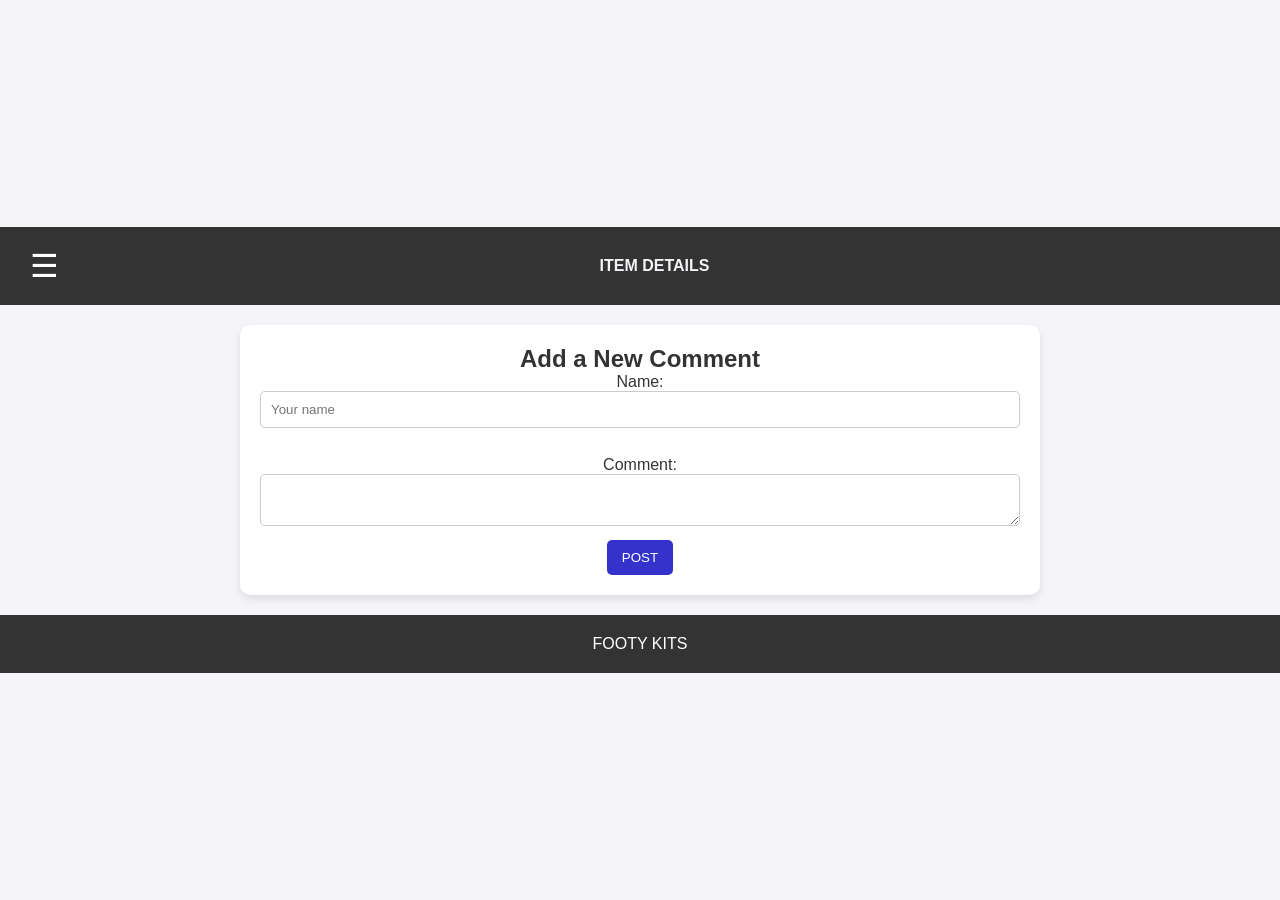
<file: FOTTY KITS/PremItampage.html>
<!DOCTYPE html>
<html lang="en">
<head>
    <meta charset="UTF-8">
    <meta name="viewport" content="width=device-width, initial-scale=1.0">
    <link rel="stylesheet" type="text/css" href="itempage.css">
    <title>Item Page</title>
</head>

<body>
    <!--Navigation bar--> 
    <nav>
        <div class="sandwich-icon-area" onclick="openNav()">
            &#9776;
        </div>
    
        <h7><strong>ITEM DETAILS</strong> </h7>
    </nav>

    <!--Curtain dropdown menu-->
    <div id="myNav" class="overlay">
        <span class="close-icon" onclick="closeNav()">&times;</span>
         <div class="overlay-content">
            <a href="index.html">HOME</a>
            <a href="LaLiga.html">LALIGA</a>
            <a href="Prem.html">PREM</a>
            <a href="Bundesliga.html">BUNDESLIGA</a>
            <a href="International.html">INTERNATIONAL</a>
        </div>
    </div>
    
    <script>
        // Open the overlay menu with 80% width
        function openNav() {
            document.getElementById("myNav").style.width = "80%"; // Set the width to 80%
        }
    
        // Close the overlay menu
        function closeNav() {
            document.getElementById("myNav").style.width = "0%";
        }
    </script>

    <main>
        <!-- Item Detail Section -->
        <section class="item-detail-section">
            
            <div id="itemDetail" class="one-item-card"></div>
        </section>
    
        <script src="Prem.js"></script>
        
        <script>
            //Display the details of selected item
            let itemID = localStorage.getItem('danielItemID');

            function getAllComments(allComments){
                let getComments = '';
                for(let i = 0; i < allComments.length; i++){
                    getComments += '<p>' + allComments[i].user + ': ' +  allComments[i].comment + '</p>';
                }
                return '<div id="commentID" class="comments-section">' + getComments + '</div>';
            }

            document.getElementById("itemDetail").innerHTML = 
                '<div class="item-card">' +
                    '<h4>' + items.find(item => item.id == itemID).title + '</h4>' +
                    '<p>Year: ' + items.find(item => item.id == itemID).year + '</p>' +
                    '<img src=' +  items.find(item => item.id == itemID).image_url + ' alt="Item Image" class="item-image">' +
                    '<h3 class="item-price">Price: $' + items.find(item => item.id == itemID).price + '</h3>' +
                    '<p class="item-description">Description: ' + items.find(item => item.id == itemID).description + '</p>' +
                    '<div class="item-rating">' +
                        '<h4>RATING:</h4>' +
                        '<button id="likeBtn" class="rating-btn">&#128077;</button>' +
                        '<p id="likeNumber">' + votes.find(item => item.id == itemID).like + '</p>' +
                        '<button id="dislikeBtn" class="rating-btn">&#128078;</button>' +
                        '<p id="dislikeNumber">' + votes.find(item => item.id == itemID).dislike + '</p>' +
                    '</div>' +
                    '<h4>COMMENTS:</h4>' + getAllComments(comments.find(item => item.id == itemID).comments) +
                '</div>';
        </script>

        <!-- Add New Comment Section -->
        <section class="comment-section">
            <h2>Add a New Comment</h2>     
            <label>Name:</label>
            <input type="text" id="comment_name" placeholder="Your name" class="comment-input">
            <br>
            <br>
            <label>Comment:</label><br>
            <textarea id="comment_text" class="comment-textarea"></textarea>
            <br>
            <button onclick="addComment()" class="post-comment-btn">POST</button>                      
        </section>
        
        <script>
            // Add a new comment
            function addComment() { 
                let enteredCommentName = document.getElementById("comment_name").value;
                let enteredCommentText = document.getElementById("comment_text").value;

                if (enteredCommentName.trim() === "" || enteredCommentText.trim() === "") {
                    alert("Please enter both your name and comment!");
                } else {
                    let newComment = document.createElement("p");
                    newComment.textContent = enteredCommentName + ': ' +  enteredCommentText;
                    document.getElementById("commentID").appendChild(newComment);
                    alert("Thank you for your comment!");
                    document.getElementById("comment_name").value = "";
                    document.getElementById("comment_text").value = "";
                }
            }

            // Voting Logic
            let currentVotes = { like: votes.find(item => item.id == itemID).like, dislike: votes.find(item => item.id == itemID).dislike };
            let voteStatus = { like: false, dislike: false };

            document.getElementById("likeBtn").addEventListener("click", function() {
                if (!voteStatus.like) {
                    document.getElementById("likeNumber").innerHTML = currentVotes.like + 1;
                    document.getElementById("likeBtn").style.backgroundColor = "green";
                    voteStatus.like = true;

                    if (voteStatus.dislike) {
                        document.getElementById("dislikeNumber").innerHTML = currentVotes.dislike;
                        voteStatus.dislike = false;
                        document.getElementById("dislikeBtn").style.backgroundColor = "white";
                    }
                } else {
                    document.getElementById("likeNumber").innerHTML = currentVotes.like;
                    document.getElementById("likeBtn").style.backgroundColor = "white";
                    voteStatus.like = false;
                }
            });

            document.getElementById("dislikeBtn").addEventListener("click", function() {
                if (!voteStatus.dislike) {
                    document.getElementById("dislikeNumber").innerHTML = currentVotes.dislike + 1;
                    document.getElementById("dislikeBtn").style.backgroundColor = "red";
                    voteStatus.dislike = true;

                    if (voteStatus.like) {
                        document.getElementById("likeNumber").innerHTML = currentVotes.like;
                        voteStatus.like = false;
                        document.getElementById("likeBtn").style.backgroundColor = "white";
                    }
                } else {
                    document.getElementById("dislikeNumber").innerHTML = currentVotes.dislike;
                    document.getElementById("dislikeBtn").style.backgroundColor = "white";
                    voteStatus.dislike = false;
                }
            });
        </script>
    </main>
    
    <script>
        // Open the overlay menu with 80% width
        function openNav() {
            document.getElementById("myNav").style.width = "80%"; // Set the width to 80%
        }
    
        // Close the overlay menu
        function closeNav() {
            document.getElementById("myNav").style.width = "0%";
        }
    </script>
    

    <!--Footer-->
    <footer> 
        <p>FOOTY KITS </p> 
    </footer>
</body>
</html>
</file>
<file: FOTTY KITS/styles.css>
* {
    box-sizing: border-box;
    margin: 0;
    padding: 0;
    border-radius: 4px;
    
}

#icon{
    width: 30px;
    cursor: pointer;
    
}






body {
    display: flex;  
    flex-direction: column;  
    align-items: center;  
    justify-content: center;  
    min-height: 100vh;  
    font-family: Arial, sans-serif;
    background-color: #f0f0f0;
    text-align: center;  
}
.container {
    margin: 100px auto; 
    width: 70%;
    height: 450px;
    display: flex;
    justify-content: center;
    gap: 10px;
}

.container img {
    width: 10%;
    height: 100%;
    object-fit: cover;
    border: 4px solid  #ad19da ;
    transition: all ease-in-out 0.5s;
}

.container img:hover {
    width: 25%;
}


/* navigation bar styles */
nav {
    background-color: #333;
    color: white;
    display: flex;
    justify-content: space-between;  
    align-items: center;  
    padding: 10px;
    width: 100%;  
    position: sticky;
    top: 0;  
    z-index: 1000;  
}

/* horizontal navigation styles */
.horizontal-nav {
    display: flex;
    justify-content: center; 
    flex-grow: 1;  
}

.horizontal-nav ul {
    list-style-type: none;
    margin: 0;
    padding: 0;
    display: flex;
}

.horizontal-nav ul li {
    margin: 0 15px;  
}

 
.horizontal-nav ul li a {
    color: white;
    text-decoration: none;
    padding: 8px 12px;
    display: flex;  
    align-items: center;  
    justify-content: center; 
}

.horizontal-nav ul li a.active,
.horizontal-nav ul li a:hover {
    background: linear-gradient(to bottom right, #3333cc 25%, #6600cc 60%);
    border-radius: 4px;
    
}

/* logo styles */
nav .logo img {
    max-width: 150px;  
    height: auto;  
    margin-bottom: 20px;  
}

#slideshow {
    max-width: 600px;  
    margin: 20px auto;  
    border: 5px solid #ad19da ;  
    padding: 10px;  
    border-radius: 10px;  
    background-color: white;  
    box-shadow: 0 4px 4px rgba(0, 0, 0, 0.1);  
}

/* overlay menu styles */
.overlay {
    height: 100%;
    width: 0;
    position: fixed;
    z-index: 1001; 
    top: 0;
    left: 0;
    background-color: rgba(0, 0, 0, 0.9);
    overflow-x: hidden;
    transition: width 0.5s;  
}
.overlay-content {
    position: relative;
    top: 25%;
    text-align: center;
}

.overlay-content a {
    padding: 8px;
    text-decoration: none;
    font-size: 36px;
    color: #818181;
    display: block;
    transition: 0.3s;
}

.overlay-content a:hover {
    color: #f1f1f1;
}

.close-icon {
    position: absolute;
    top: 20px;  
    right: 35px;
    font-size: 40px;
    color: #f1f1f1; 
    cursor: pointer;  
    z-index: 1002; 
}


/* sandwich icon */
.sandwich-icon-area {
    cursor: pointer;
    font-size: 30px;
    color: white;
    display: none; 
}

/* header styles */
header {
    background: linear-gradient(to bottom right, #6600cc 25%, #cc00ff 60%);
    color: white;
    text-align: center;
    padding: 20px 0;
    width: 100%;  
}

header h1 {
    margin: 0;
    font-size: 2.5rem;
    font-weight: 700;
}

/* main area styles */
main {
    flex: 1;
    padding: 20px;
    text-align: center;
    display: flex;
    justify-content: center;  
    align-items: center;
    flex-direction: column;  
    width: 100%;
}

#slideshow img {
    max-width: 100%;
    height: auto;
    border-radius: 10px;
}

/* footer styles */
footer {
    background-color: #333;
    color: white;
    text-align: center;
    padding: 20px;
    width: 100%;  
}

footer a {
    color: #ca7ffc;
}

footer p {
    color: #ffffff;
}

/* item list styles */
#itemList {
    display: flex;
    flex-direction: row;
    justify-content: center;  
    flex-wrap: wrap;
    width: 100%;
}

.item-card {
    display: block;
    width: 90%;
    margin-bottom: 10px;
    margin-left: 5px;
    padding: 5px;
    background-color: rgb(150, 127, 213);
    box-shadow: 5px 5px rgb(205, 177, 225);
    text-align: center;
}

.item-card h4,
.item-card p,
.item-card h3 {
    text-align: center;
}

.item-card img {
    display: block;
    margin-left: auto;
    margin-right: auto;
}

.one-item-card {
    background-color: rgb(183, 115, 228);
    padding: 5px;
    margin: 5px;
    width: 90%;
}

/* shopping cart */
#shopping-cart {
    display: none;
    background-color: rgb(183, 115, 228);
    width: 90%;
    padding: 10px;
    cursor: pointer;
    transition: 0.5s;
}

table,
th,
td {
    border: 3px solid black;
    border-collapse: separate;
    text-align: center;
    cursor: pointer;
}

table {
    width: 100%;
    margin: 10px;
    padding: 5px;
    cursor: pointer;
}

/* add to Cart Icon Styles */
.add-to-cart-icon {
    display: inline-block;  
    background-color: #6600cc;  
    color: white;  
    padding: 10px;  
    border-radius: 5px;  
    cursor: pointer;  
    transition: background-color 0.3s;  
}

.add-to-cart-icon:hover {
    background-color: #cc00ff;  
}




/* responsive Styles */
@media (max-width: 575px) {
    .horizontal-nav {
        display: none; 
    }
    .container{
        display: none;
    }

    .sandwich-icon-area {
        display: block;  
    }

    .overlay-content a {
        font-size: 20px;
    }
}

/* item list responsive styles */
@media screen and (min-width: 426px) {
    #itemList {
        justify-content: center;
    }
    .item-card {
        width: 45%;
        margin: 5px;
        border: 2px solid black;
        background-color: rgb(150, 127, 213);
    }
    
   
}

@media screen and (min-width: 769px) {
    #slideshow{
        display: none;
    }
    #itemList {
        justify-content: center;
    }
    .item-card {
        width: 19%;
        margin: 5px;
        border: 2px solid black;
        background-color: rgb(150, 127, 213);
    }

    .one-item-card {
        width: 50%;
    }
}
</file>
<file: FOTTY KITS/itempage.css>
* {
    box-sizing: border-box;
    margin: 0;
    padding: 0;
    ;
    
}

/* general Styles */
body {
    display: flex;
    flex-direction: column;
    align-items: center;  
    justify-content: center;  
    min-height: 100vh;
    font-family: Arial, sans-serif;  
    background-color: #f4f4f9;  
    color: #333; 
}

h7 {
    color: #f5f3f7;
    background-color: #333; 
    display: flex;
    justify-content: center;
    align-items: center;
    padding: 15px 30px;  
    width: 100%;  
    max-width: none;  
    border-radius: 0;  
    position: relative;
}

/* navigation Bar */
nav {
    background-color: #333;  
    color: white;
    display: flex;
    justify-content: center;
    align-items: center;
    padding: 15px 30px;  
    width: 100%; 
    max-width: none;  
    border-radius: 0; 
    position: relative;
}

/* horizontal Navigation */
.horizontal-nav {
    flex-grow: 1;
    display: flex;
    justify-content: center;  
}

.horizontal-nav ul {
    list-style-type: none;
    margin: 0;
    padding: 0;
    display: flex;
}

.horizontal-nav ul li {
    margin: 0 15px;
}

.horizontal-nav ul li a {
    color: white;
    text-decoration: none;
    padding: 8px 12px;
}

.horizontal-nav ul li a.active,
.horizontal-nav ul li a:hover {
    background: linear-gradient(to bottom right, #3333cc 25%, #6600cc 60%);
    border-radius: 4px;
}

/* hamburger Menu Icon (Sandwich Icon) */
.sandwich-icon-area {
    cursor: pointer;
    font-size: 32px;
    color: white;
    display: block;  
}

.sandwich-icon-area span {
    margin-left: 10px;
    font-size: 1em;
    color: white;
}

/* overlay Menu */
.overlay {
    height: 100%;
    width: 0;
    position: fixed;
    z-index: 1;
    top: 0;
    left: 0;
    background-color: rgba(0, 0, 0, 0.95);
    overflow-x: hidden;
    transition: width 0.5s ease;  
}

.overlay-content {
    position: relative;
    top: 25%;
    text-align: center;
}

.overlay-content a {
    display: block;
    color: #ccc;  
    text-decoration: none;
    font-size: 30px;
    padding: 15px;
    transition: color 0.3s ease;
}

.overlay-content a:hover {
    color: #fff;  
}

/* close Icon */
.close-icon {
    position: absolute;
    top: 20px;
    right: 45px;
    font-size: 50px;
    cursor: pointer;
    color: rgb(250, 248, 248);
}

/* responsive Styles */
@media (max-width: 768px) {
    .horizontal-nav {
        display: none;  
    }

    .overlay-content a {
        font-size: 24px;  
    }
}

/* footer */
footer {
    background-color: #333;
    color: white;
    text-align: center;
    padding: 20px;
    width: 100%;
    position: relative;
}

/* item Page Styles */
main {
    background-color: white;
    padding: 20px;
    border-radius: 10px;
    box-shadow: 0 4px 8px rgba(0, 0, 0, 0.1);
    width: 100%;
    max-width: 800px; 
    margin: 20px auto;
    text-align: center; / 
}

.item-detail-section h2 {
    font-size: 24px;
    color: #3333cc;  
    margin-bottom: 15px;
}

.item-card {
    text-align: left;  
}

.item-card h4 {
    font-size: 20px;
    margin-bottom: 5px;
}

.item-card img {
    width: 100%;
    max-width: 400px;  
    border-radius: 10px;
    border: 5px solid #6600cc;
    margin: 10px auto;  
    display: block;  
}

.item-price {
    font-size: 22px;
    color: #000000 !important;  
    margin-top: 10px;
    text-align: center;
}




.comments-section {
    text-align: left;
    margin-top: 20px;
    background-color: #f4f4f9;
    padding: 50px;
    border-radius: 8px;
}

.comment-input, .comment-textarea {
    width: 100%;
    padding: 10px;
    margin-bottom: 10px;
    border-radius: 5px;
    border: 1px solid #ccc;
}

.post-comment-btn {
    background-color: #3333cc;
    color: white;
    padding: 10px 15px;
    border: none;
    border-radius: 5px;
    cursor: pointer;
}

.post-comment-btn:hover {
    background-color: linear-gradient(to bottom right, #3333cc 25%, #6600cc 60%);
}
</file>
